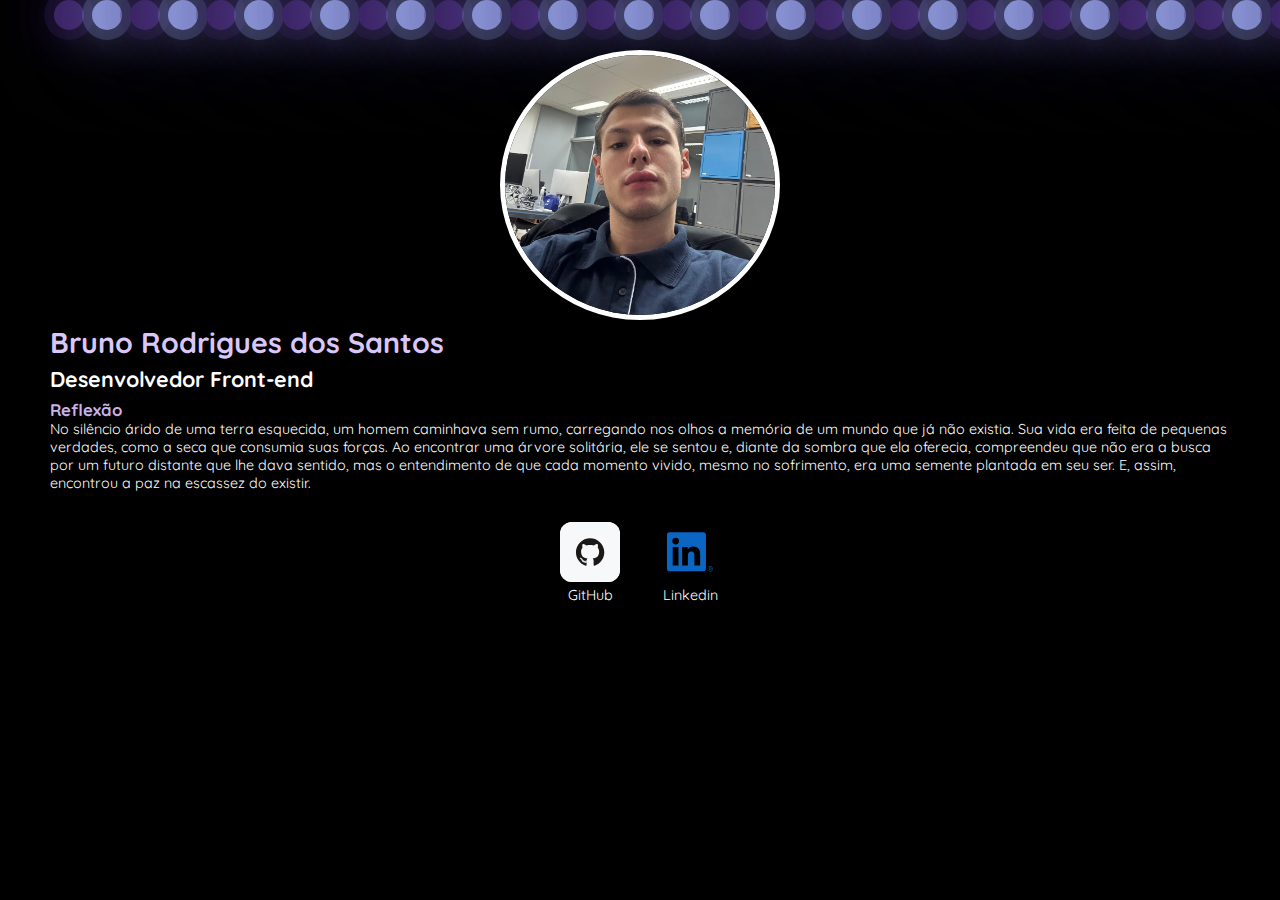
<file: index.html>
<!DOCTYPE html>
<html lang="pt-BR">
<head>
    <meta charset="UTF-8">
    <meta name="viewport" content="width=device-width, initial-scale=1.0">
    <title>BruninhodoGrau</title>
    <link rel="stylesheet" href="index.css">
    <link href="https://fonts.googleapis.com/css2?family=Quicksand:wght@300;400;600&display=swap" rel="stylesheet">
</head>
<body>
    <div class="container">   
    <div class="fundo">
        <div class="bolhas">
            <span style="--i:17"></span>
            <span style="--i:25"></span>
            <span style="--i:14"></span>
            <span style="--i:09"></span>
            <span style="--i:28"></span>
            <span style="--i:8"></span>
            <span style="--i:10"></span>
            <span style="--i:34"></span>
            <span style="--i:28"></span>
            <span style="--i:7"></span>
            <span style="--i:33"></span>
            <span style="--i:3"></span>
            <span style="--i:19"></span>
            <span style="--i:14"></span>
            <span style="--i:22"></span>
            <span style="--i:31"></span>
            <span style="--i:26"></span>
            <span style="--i:12"></span>
            <span style="--i:17"></span>
            <span style="--i:25"></span>
            <span style="--i:14"></span>
            <span style="--i:09"></span>
            <span style="--i:28"></span>
            <span style="--i:8"></span>
            <span style="--i:10"></span>
            <span style="--i:34"></span>
            <span style="--i:28"></span>
            <span style="--i:7"></span>
            <span style="--i:33"></span>
            <span style="--i:3"></span>
            <span style="--i:19"></span>
            <span style="--i:14"></span>
            <span style="--i:22"></span>
            <span style="--i:31"></span>
            <span style="--i:26"></span>
            <span style="--i:12"></span>
            <span style="--i:17"></span>
            <span style="--i:25"></span>
            <span style="--i:14"></span>
            <span style="--i:09"></span>
            <span style="--i:28"></span>
            <span style="--i:8"></span>
            <span style="--i:10"></span>
            <span style="--i:34"></span>
            <span style="--i:28"></span>
            <span style="--i:7"></span>
            <span style="--i:33"></span>
            <span style="--i:3"></span>
            <span style="--i:19"></span>
            <span style="--i:14"></span>
            <span style="--i:22"></span>
            <span style="--i:31"></span>
            <span style="--i:26"></span>
            <span style="--i:12"></span>
            <span style="--i:17"></span>
            <span style="--i:28"></span>
            <span style="--i:15"></span>
            <span style="--i:19"></span>
            <span style="--i:24"></span>
            <span style="--i:9"></span>
            <span style="--i:10"></span>
            <span style="--i:21"></span>
            <span style="--i:20"></span>
            <span style="--i:43"></span>
            <span style="--i:66"></span>
            <span style="--i:7"></span>
            <span style="--i:10"></span>
            <span style="--i:1"></span>
            <span style="--i:44"></span>
            <span style="--i:32"></span>
            <span style="--i:28"></span>
            <span style="--i:17"></span>
        </div>    
    <header>
        <div class="center">

            <img src="img/fotinha_bruninho.jpeg">

        </div>
        <h1>Bruno Rodrigues dos Santos</h1>
        <h2>Desenvolvedor Front-end</h2>
    </header>
    <main>

        <section>
            <h3>Reflexão</h3>
            <p>
                No silêncio árido de uma terra esquecida, um homem caminhava sem rumo,
                carregando nos olhos a memória de um mundo que já não existia. Sua vida
                era feita de pequenas verdades, como a seca que consumia suas forças. Ao
                encontrar uma árvore solitária, ele se sentou e, diante da sombra que ela
                oferecia, compreendeu que não era a busca por um futuro distante que lhe
                dava sentido, mas o entendimento de que cada momento vivido, mesmo no sofrimento,
                era uma semente plantada em seu ser. E, assim, encontrou a paz na escassez
                do existir.
            </p>
        </section>
    </main>
    <footer>
        <a href="https://github.com/FuturoEstagiario/FuturoEstagi-rio/blob/main/README.md" target="_blank" rel="noopener noreferrer">
            <img src="./img/github.svg"></img>
            <p>GitHub</p> 
        </a>
        <a href="https://www.linkedin.com/in/bruno-rodrigues-dos-santos-435155235/" target="_blank" rel="noopener noreferrer">
            <img src="./img/LinkedI.wine.svg"></img>
            <p>Linkedin</p> 
        </a>
    </footer>
    </div>
</div>     
</body>
</html>
</file>
<file: index.css>
* {
    margin: 0;
    padding: 0;
    box-sizing: border-box;
}



* {
 box-sizing: border-box;
}




body {
    color : white;
    background-color: black;
    font-family: Arial, Helvetica, sans-serif;
    font-size: 14.3px;
    overflow: hidden;
    font-family: 'Quicksand', sans-serif;
    
}

body {
      margin: 0;
      height: 100vh;
      animation: trocaCores 5s ease-in-out infinite alternate;
    }

    @keyframes trocaCores {
      0% {
        background-color: #05045a; 
      }
      100% {
        background-color: #37035f; 
      }
    }
.container {
    padding: 0px 50px;
}

.fundo{
    position:relative;
    width: 100%;
    height: 100vh;

}

.bolhas{
    position: absolute;
    display: flex;

}

.bolhas span{
    
    width: 30px;
    height: 30px;
    background: #8c98d8;
    margin: 0 4px;
    border-radius: 50%;
    box-shadow: 0 0 0 10px #8c98d844,
    0 0 50px #8c98d8,
    0 0 100px #8c98d8;
    animation: animar calc(30s / var(--i)) linear infinite;
     
}

@keyframes animar {
    0%{
        transform:translateY(100vh) scale(0)

    }
    100%{
        transform:translateY(-10vh) scale(1)

    }
}

.bolhas span:nth-last-of-type(even){
    background: #3a2063;
    box-shadow: 0 0 0 10px #3a206344,
    0 0 50px #3a2063,
    0 0 100px #3a2063;
}


ul {
    display: flex;
    justify-content: space-between;
    list-style-type: none;
    align-items: center;
    padding: 16px;
}

a {
    color: white;
    text-decoration: none;

}

 header img {
    width:280px;
    height:270px;
    border-radius:50%;
    border: 5px solid white;
    margin-top: 50px;
    position: relative;
    z-index: 10;

}

.center {
    text-align: center;
}

h1 {
    position: relative;
    z-index: 10;
    color : rgb(218, 199, 250)
    
}

h2 {
    line-height: 1.8;
}

h3{
    position: relative;

}

footer img {
    width: 60px;
    height: 60px;
    border-radius: 20%;
    transition: scale 0.2s linear;
}

footer img:hover{
    scale:110%
}

footer {
    display: flex;
    justify-content: center;
    margin-top: 10px;
}

footer a {
    margin: 20px;
}

footer p {
    text-align: center;
}

section h3 {
    color: rgb(205, 178, 231);
}



nav a:hover {
    transition: color 0.7s ease;
    color:gray
    
}

footer a:hover{
    transition: color 0.7s ease;
    color: gray
}
</file>
